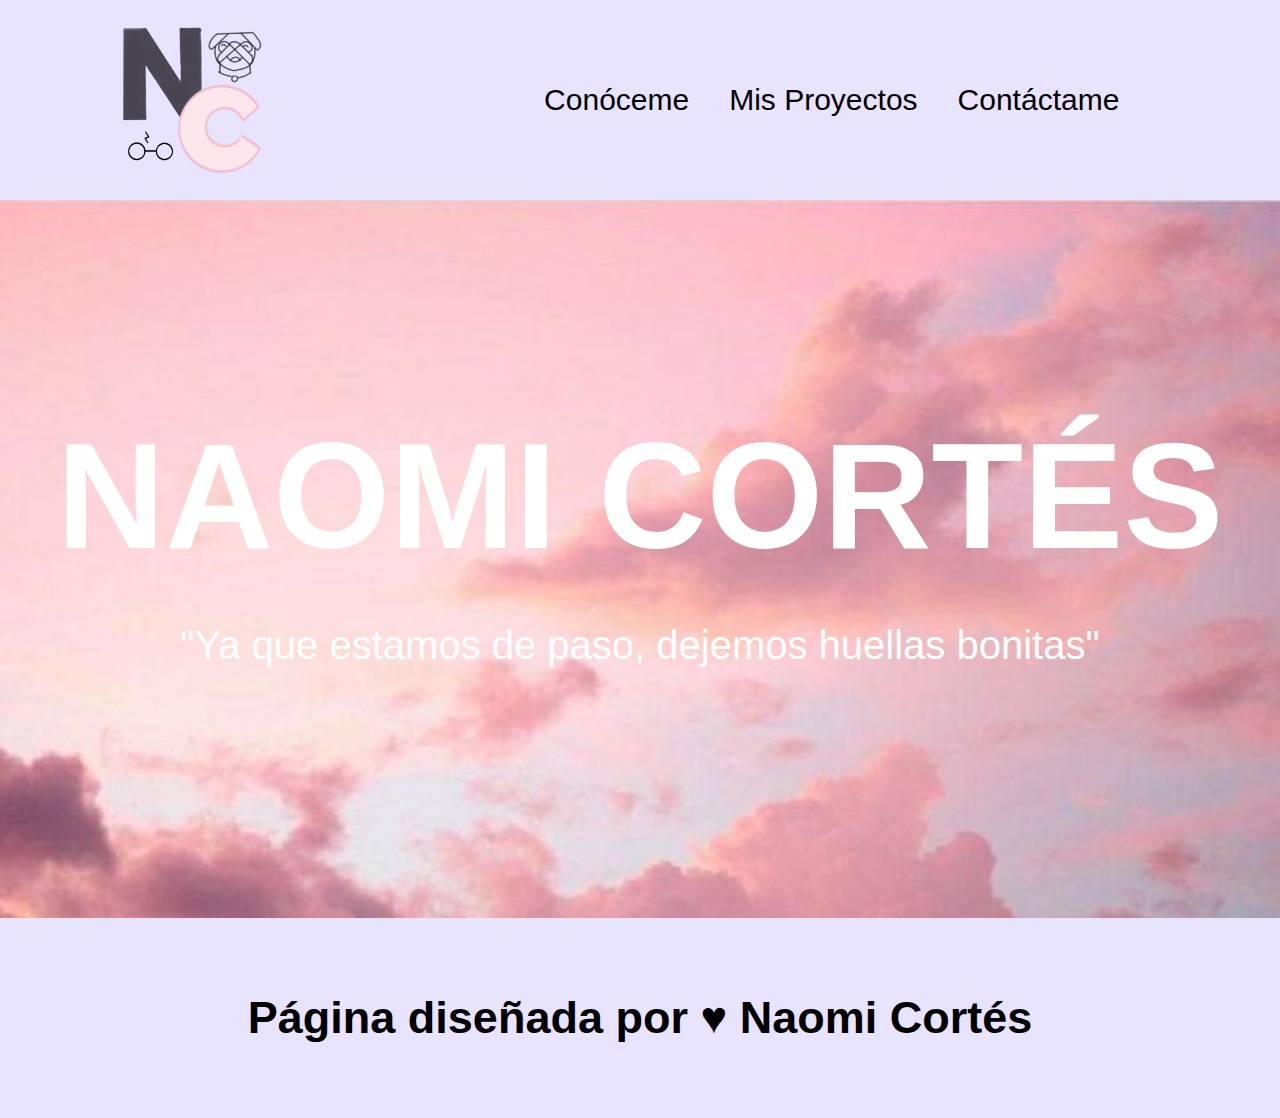
<file: index.html>
<!DOCTYPE html>
<html lang="en">

<head>
    <meta charset="UTF-8">
    <meta http-equiv="X-UA-Compatible" content="IE=edge">
    <meta name="viewport" content="width=device-width, initial-scale=1.0">
    <link rel="stylesheet" href="Stilos.css">
    <link rel="stylesheet" href="https://use.fontawesome.com/releases/v5.15.3/css/all.css" integrity="sha384-SZXxX4whJ79/gErwcOYf+zWLeJdY/qpuqC4cAa9rOGUstPomtqpuNWT9wdPEn2fk" crossorigin="anonymous">
    <title>BLOG DE NAOMI</title>
</head>
<nav>
    <img src="logoo.jpg">    
    <section class="opciones">
        <ul>
            <li><a href="Acerca de mi.html">Conóceme</a></li>
            <li><a href="Proyectooos.html">Mis Proyectos</a></li>
            <li><a href="contactame.html">Contáctame</a></li>
        </ul>
     </section>
</nav>
<main class="presentacion">
    <h2>NAOMI CORTÉS</h2>
    <p>"Ya que estamos de paso, dejemos huellas bonitas"</p>
</main> 
<nav class="piepagina">
    <h2>Página diseñada por ♥ Naomi Cortés</h2>
</nav>
</file>
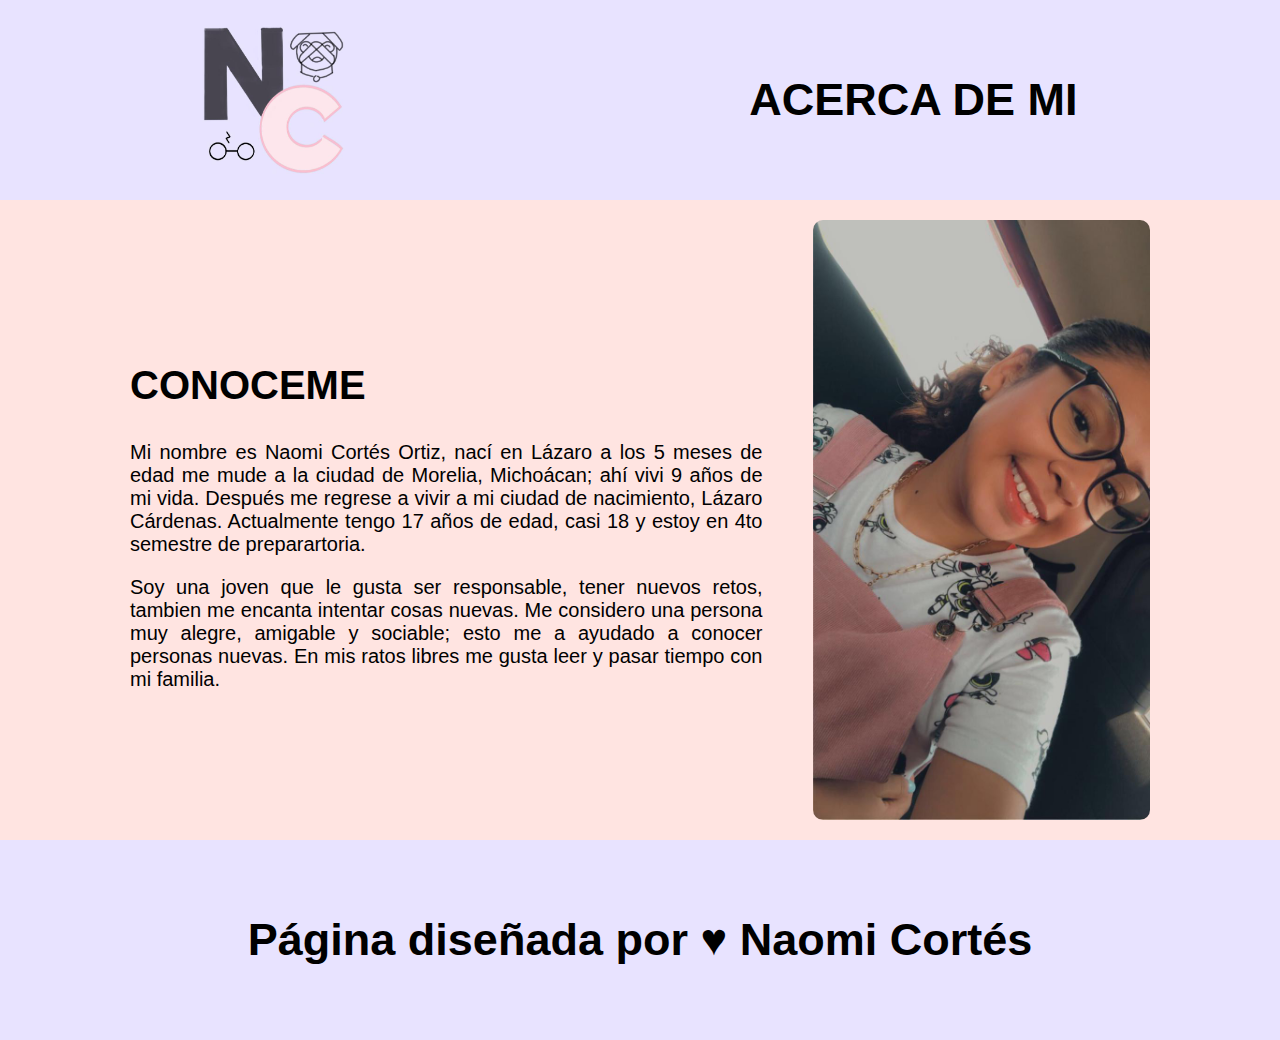
<file: Acerca de mi.html>
<!DOCTYPE html>
<html lang="en">

<head>
    <meta charset="UTF-8">
    <meta http-equiv="X-UA-Compatible" content="IE=edge">
    <meta name="viewport" content="width=device-width, initial-scale=1.0">
    <link rel="stylesheet" href="Stilos.css">
    <link rel="stylesheet" href="https://use.fontawesome.com/releases/v5.15.3/css/all.css" integrity="sha384-SZXxX4whJ79/gErwcOYf+zWLeJdY/qpuqC4cAa9rOGUstPomtqpuNWT9wdPEn2fk" crossorigin="anonymous">
    <title>CONOCEME</title>
</head>
<nav>
    <img src="logoo.jpg">    
    <section class="opciones">
        <h2>ACERCA DE MI</h2>
     </section>
</nav>
<main class="bio">
    <div class="biotext">
        <h2>CONOCEME</h2>
        <p>Mi nombre es Naomi Cortés Ortiz, nací en Lázaro a los 5 meses de edad me mude a la ciudad de Morelia, Michoácan; ahí vivi 9 años de mi vida. Después me regrese a vivir a mi ciudad de nacimiento, Lázaro Cárdenas. Actualmente tengo 17 años de edad, casi 18 y estoy en 4to semestre de preparartoria.  </p>
        <p>Soy una joven que le gusta ser responsable, tener nuevos retos, tambien me encanta intentar cosas nuevas. Me considero una persona muy alegre, amigable y sociable; esto me a ayudado a conocer personas nuevas. En mis ratos libres me gusta leer y pasar tiempo con mi familia. </p>
    </div>
        <img src="mifotito.jpg">
</main>
<nav class="piepagina">
    <h2>Página diseñada por ♥ Naomi Cortés </h2>
</nav>
</file>
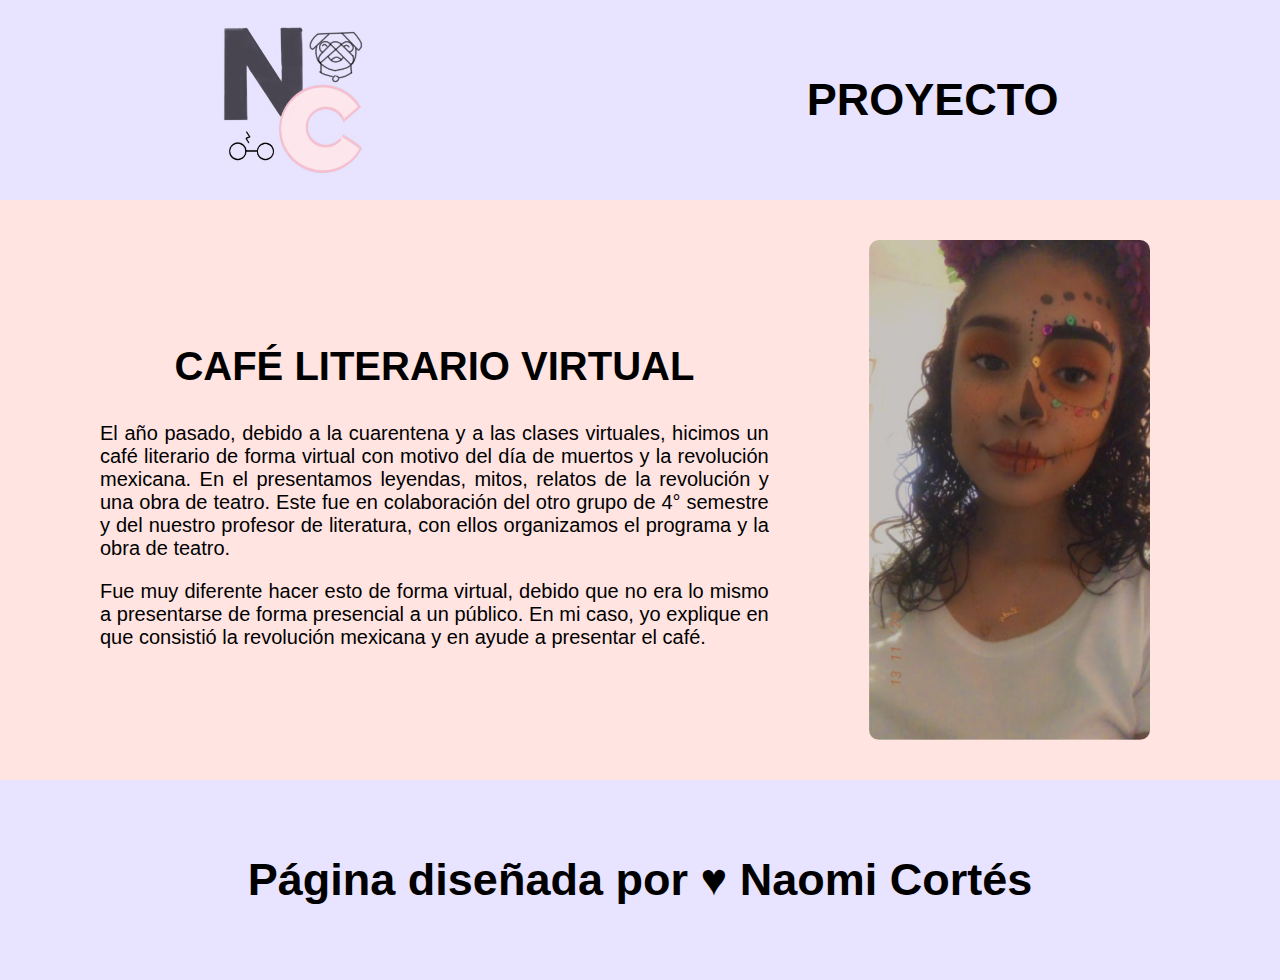
<file: cafeliterariovirtual.html>
<!DOCTYPE html>
<html lang="en">

<head>
    <meta charset="UTF-8">
    <meta http-equiv="X-UA-Compatible" content="IE=edge">
    <meta name="viewport" content="width=device-width, initial-scale=1.0">
    <link rel="stylesheet" href="Stilos.css">
    <link rel="stylesheet" href="https://use.fontawesome.com/releases/v5.15.3/css/all.css" integrity="sha384-SZXxX4whJ79/gErwcOYf+zWLeJdY/qpuqC4cAa9rOGUstPomtqpuNWT9wdPEn2fk" crossorigin="anonymous">
    <title>CAFÉ LITERARIO</title>
</head>
<nav>
    <img src="logoo.jpg">    
    <section class="opciones">
     <h2>PROYECTO</h2>
     </section>
</nav>

<main class="proyectos">
    <div class="proyectostexto">
        <h2>CAFÉ LITERARIO VIRTUAL</h2>
        <p>El año pasado, debido a la cuarentena y a las clases virtuales, hicimos un café literario de forma virtual con motivo del día de muertos y la revolución mexicana. En el presentamos leyendas, mitos, relatos de la revolución y una obra de teatro. Este fue en colaboración del otro grupo de 4° semestre y del nuestro profesor de literatura, con ellos organizamos el programa y la obra de teatro.</p>
        <p>Fue muy diferente hacer esto de forma virtual, debido que no era lo mismo a presentarse de forma presencial a un público. En mi caso, yo explique en que consistió la revolución mexicana y en ayude a presentar el café.</p>
    </div>
    <img src="calaverita.jpg">
</main>
<nav class="piepagina">
    <h2>Página diseñada por ♥ Naomi Cortés</h2>
</file>
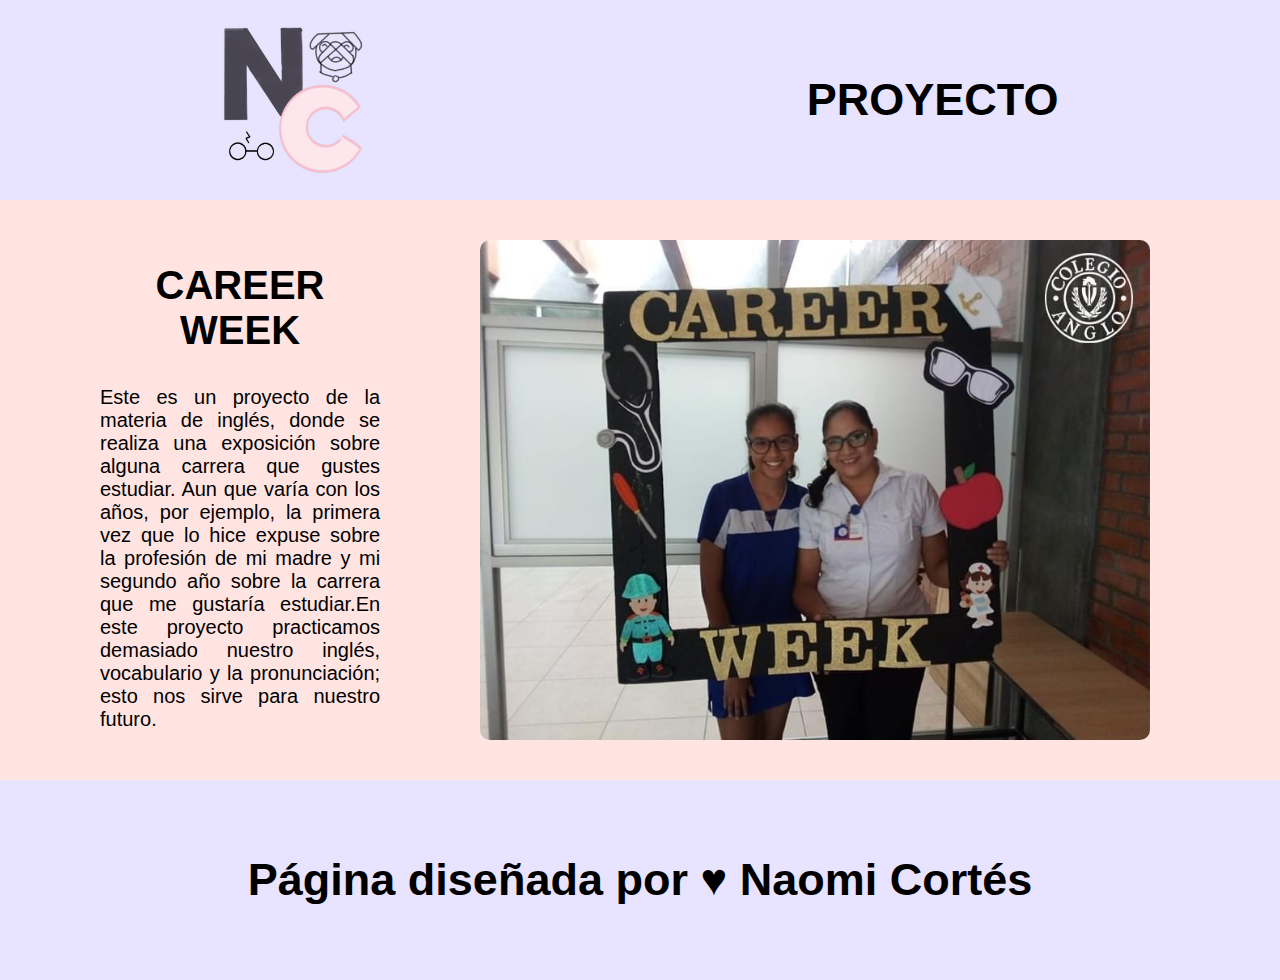
<file: careerWeekproyecto.html>
<!DOCTYPE html>
<html lang="en">

<head>
    <meta charset="UTF-8">
    <meta http-equiv="X-UA-Compatible" content="IE=edge">
    <meta name="viewport" content="width=device-width, initial-scale=1.0">
    <link rel="stylesheet" href="Stilos.css">
    <link rel="stylesheet" href="https://use.fontawesome.com/releases/v5.15.3/css/all.css" integrity="sha384-SZXxX4whJ79/gErwcOYf+zWLeJdY/qpuqC4cAa9rOGUstPomtqpuNWT9wdPEn2fk" crossorigin="anonymous">
    <title>CAREER WEEK</title>
</head>
<nav>
    <img src="logoo.jpg">    
    <section class="opciones">
     <h2>PROYECTO</h2>
     </section>
</nav>

<main class="proyectos">
    <div class="proyectostexto">
        <h2>CAREER WEEK</h2>
        <p>Este es un proyecto de la materia de inglés, donde se realiza una exposición sobre alguna carrera que gustes estudiar. Aun que varía con los años, por ejemplo, la primera vez que lo hice expuse sobre la profesión de mi madre y mi segundo año sobre la carrera que me gustaría estudiar.En este proyecto practicamos demasiado nuestro inglés, vocabulario y la pronunciación; esto nos sirve para nuestro futuro.</p>
    </div>
    <img src="FOTITOCAREER.jpg">
</main>
<nav class="piepagina">
    <h2>Página diseñada por ♥ Naomi Cortés</h2>
</file>
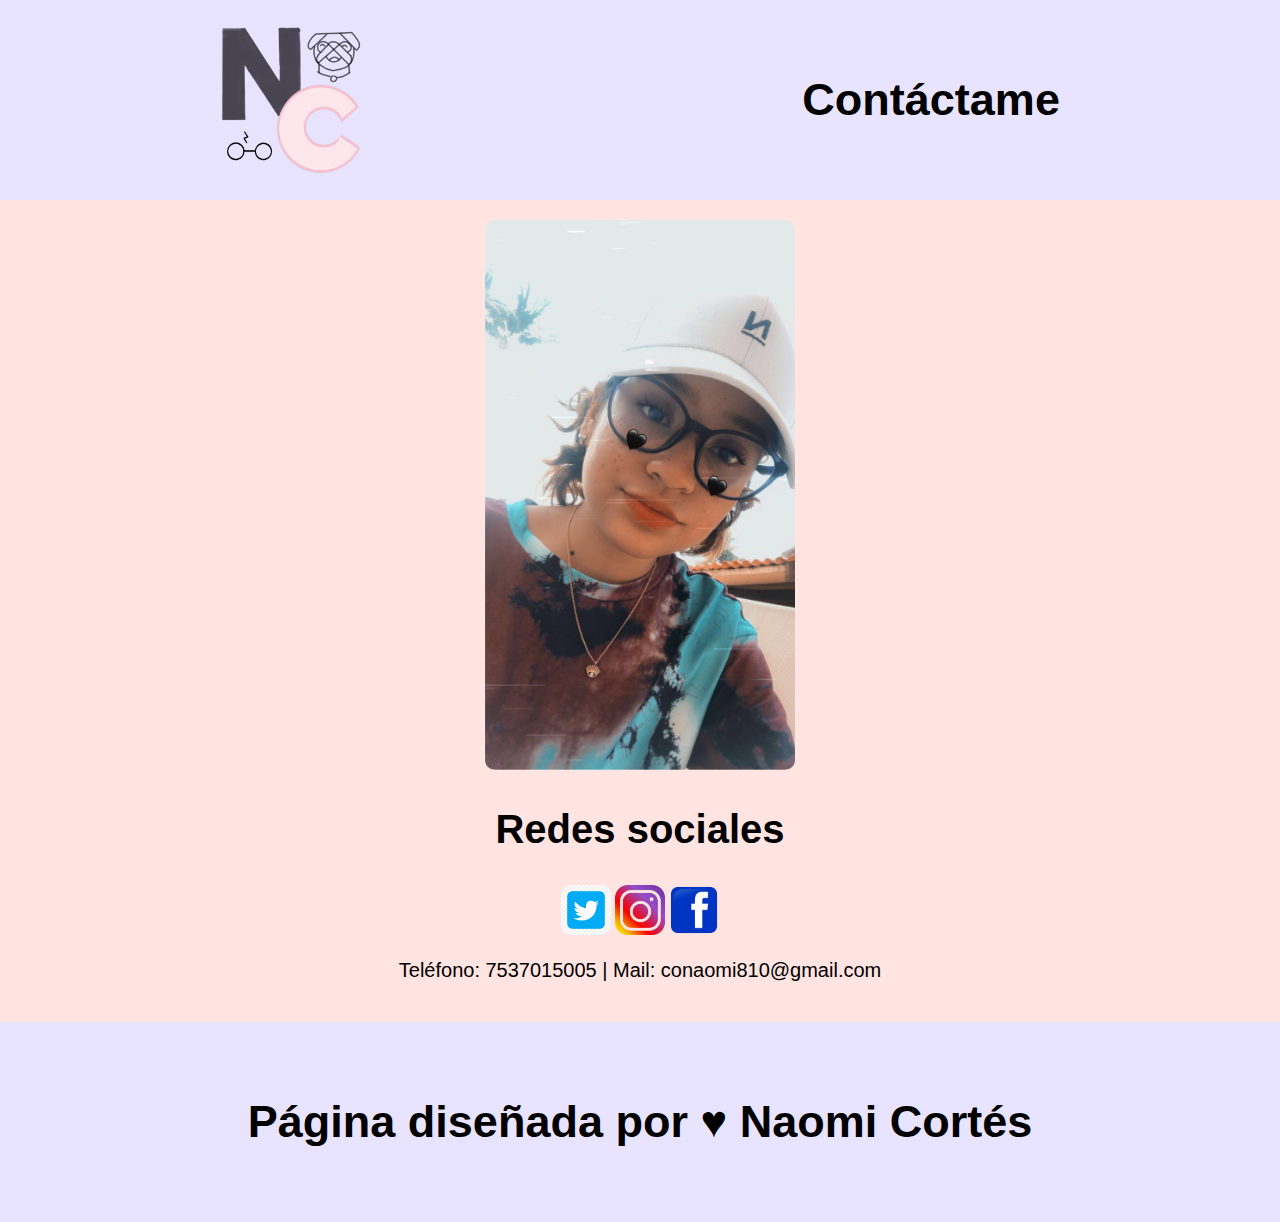
<file: contactame.html>
<!DOCTYPE html>
<html lang="en">

<head>
    <meta charset="UTF-8">
    <meta http-equiv="X-UA-Compatible" content="IE=edge">
    <meta name="viewport" content="width=device-width, initial-scale=1.0">
    <link rel="stylesheet" href="Stilos.css">
    <link rel="stylesheet" href="https://use.fontawesome.com/releases/v5.15.3/css/all.css" integrity="sha384-SZXxX4whJ79/gErwcOYf+zWLeJdY/qpuqC4cAa9rOGUstPomtqpuNWT9wdPEn2fk" crossorigin="anonymous">
    <title>CONTACTAME</title>
</head>
<nav>
    <img src="logoo.jpg">    
    <section class="opciones">
        <h2>Contáctame</h2>
     </section>
</nav>
<div class="contacto">
    <img src="Naomii.jpg">
    <h2>Redes sociales</h2>
        <div class="redes">
            <a href="https://www.twitter.com/"><img src="twitter.png"></a>
            <a href="https://www.instagram.com/"><img src="Instagraam.png"></a>
            <a href="https://www.facebook.com/"><img src="faceboook.png"></a>
        </div>
    <p>Teléfono: 7537015005 | Mail: conaomi810@gmail.com</p>
    </div>
<nav class="piepagina">
    <h2>Página diseñada por ♥ Naomi Cortés </h2>
</nav>
</file>
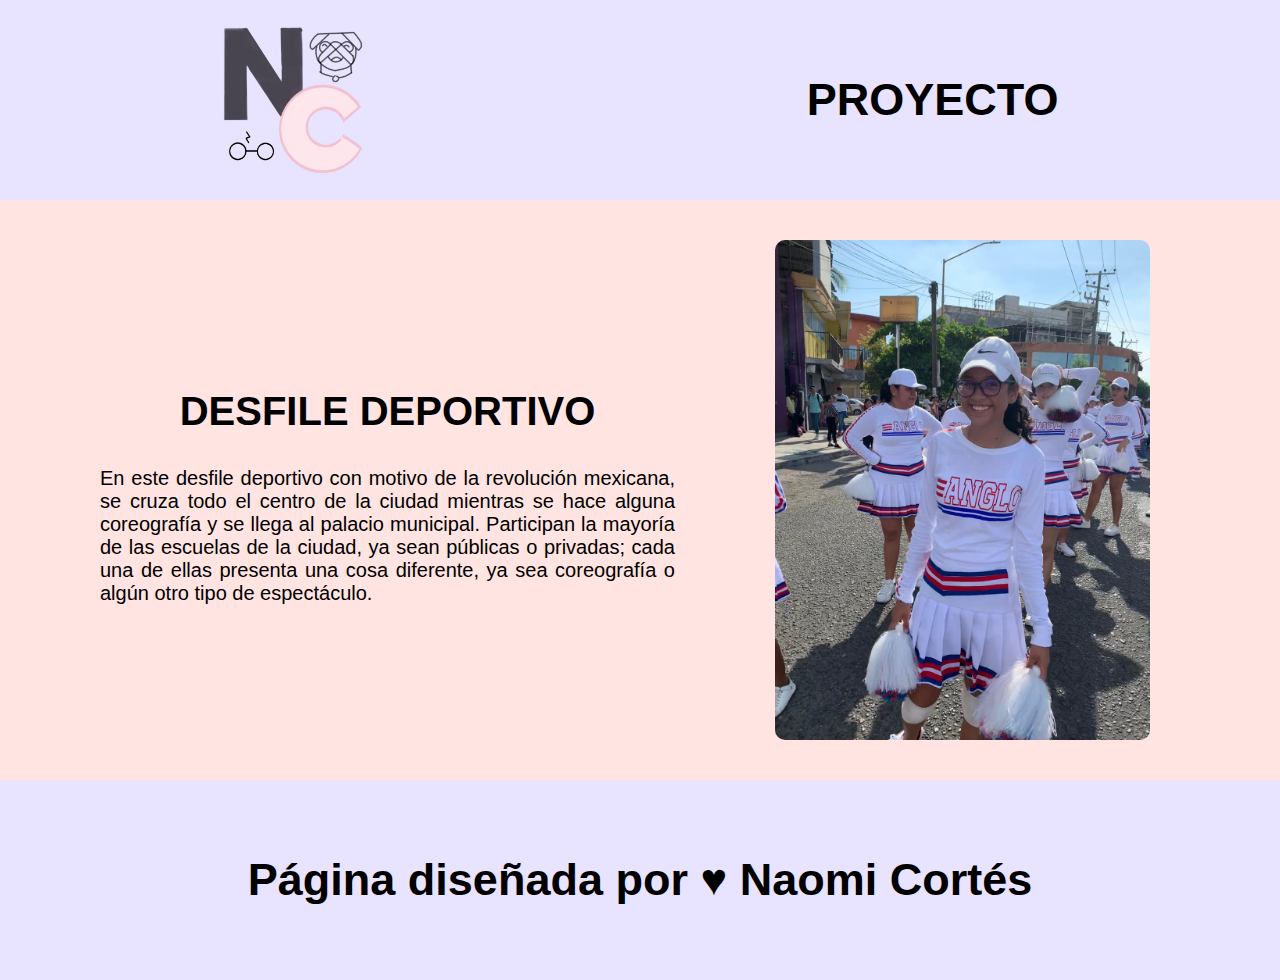
<file: Desfilerev.html>
<!DOCTYPE html>
<html lang="en">

<head>
    <meta charset="UTF-8">
    <meta http-equiv="X-UA-Compatible" content="IE=edge">
    <meta name="viewport" content="width=device-width, initial-scale=1.0">
    <link rel="stylesheet" href="Stilos.css">
    <link rel="stylesheet" href="https://use.fontawesome.com/releases/v5.15.3/css/all.css" integrity="sha384-SZXxX4whJ79/gErwcOYf+zWLeJdY/qpuqC4cAa9rOGUstPomtqpuNWT9wdPEn2fk" crossorigin="anonymous">
    <title>DESFILE DEPORTIVO</title>
</head>
<nav>
    <img src="logoo.jpg">    
    <section class="opciones">
     <h2>PROYECTO</h2>
     </section>
</nav>

<main class="proyectos">
    <div class="proyectostexto">
        <h2>DESFILE DEPORTIVO</h2>
        <p> En este desfile deportivo con motivo de la revolución mexicana, se cruza todo el centro de la ciudad mientras se hace alguna coreografía y se llega al palacio municipal. Participan la mayoría de las escuelas de la ciudad, ya sean públicas o privadas; cada una de ellas presenta una cosa diferente, ya sea coreografía o algún otro tipo de espectáculo. </p>
    </div>
    <img src="desfile.png">
</main>
<nav class="piepagina">
    <h2>Página diseñada por ♥ Naomi Cortés</h2>
</file>
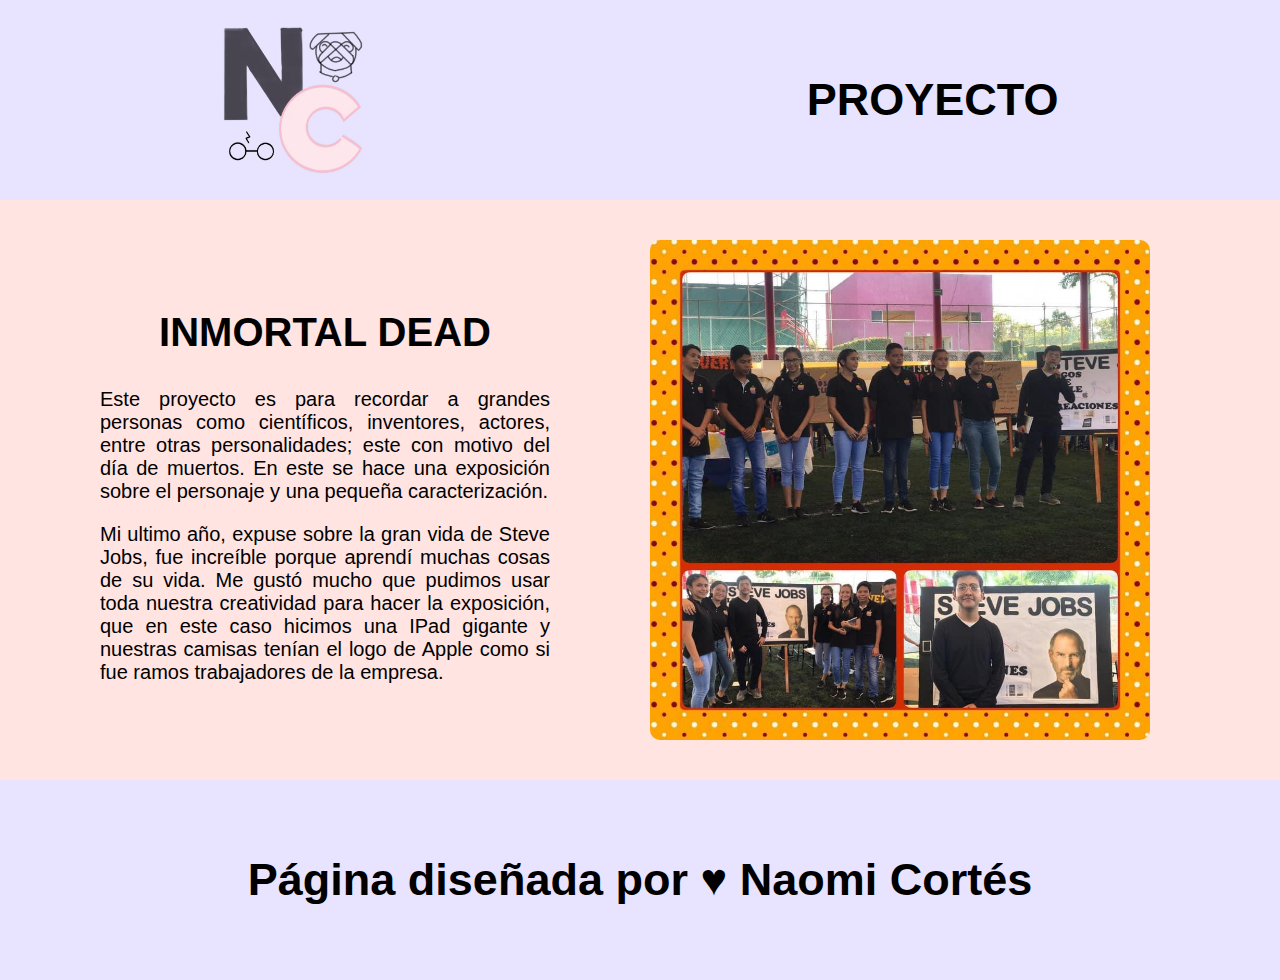
<file: Inmortal dead proyecto.html>
<!DOCTYPE html>
<html lang="en">

<head>
    <meta charset="UTF-8">
    <meta http-equiv="X-UA-Compatible" content="IE=edge">
    <meta name="viewport" content="width=device-width, initial-scale=1.0">
    <link rel="stylesheet" href="Stilos.css">
    <link rel="stylesheet" href="https://use.fontawesome.com/releases/v5.15.3/css/all.css" integrity="sha384-SZXxX4whJ79/gErwcOYf+zWLeJdY/qpuqC4cAa9rOGUstPomtqpuNWT9wdPEn2fk" crossorigin="anonymous">
    <title>INMORTAL DEAD</title>
</head>
<nav>
    <img src="logoo.jpg">    
    <section class="opciones">
     <h2>PROYECTO</h2>
     </section>
</nav>

<main class="proyectos">
    <div class="proyectostexto">
        <h2>INMORTAL DEAD</h2>
        <p>Este proyecto es para recordar a grandes personas como científicos, inventores, actores, entre otras personalidades; este con motivo del día de muertos. En este se hace una exposición sobre el personaje y una pequeña caracterización.</p>
        <p>Mi ultimo año, expuse sobre la gran vida de Steve Jobs, fue increíble porque aprendí muchas cosas de su vida. Me gustó mucho que pudimos usar toda nuestra creatividad para hacer la exposición, que en este caso hicimos una IPad gigante y nuestras camisas tenían el logo de Apple como si fue ramos trabajadores de la empresa.</p>
    </div>
    <img src="inmortaldead.jpg">
</main>
<nav class="piepagina">
    <h2>Página diseñada por ♥ Naomi Cortés</h2>
</file>
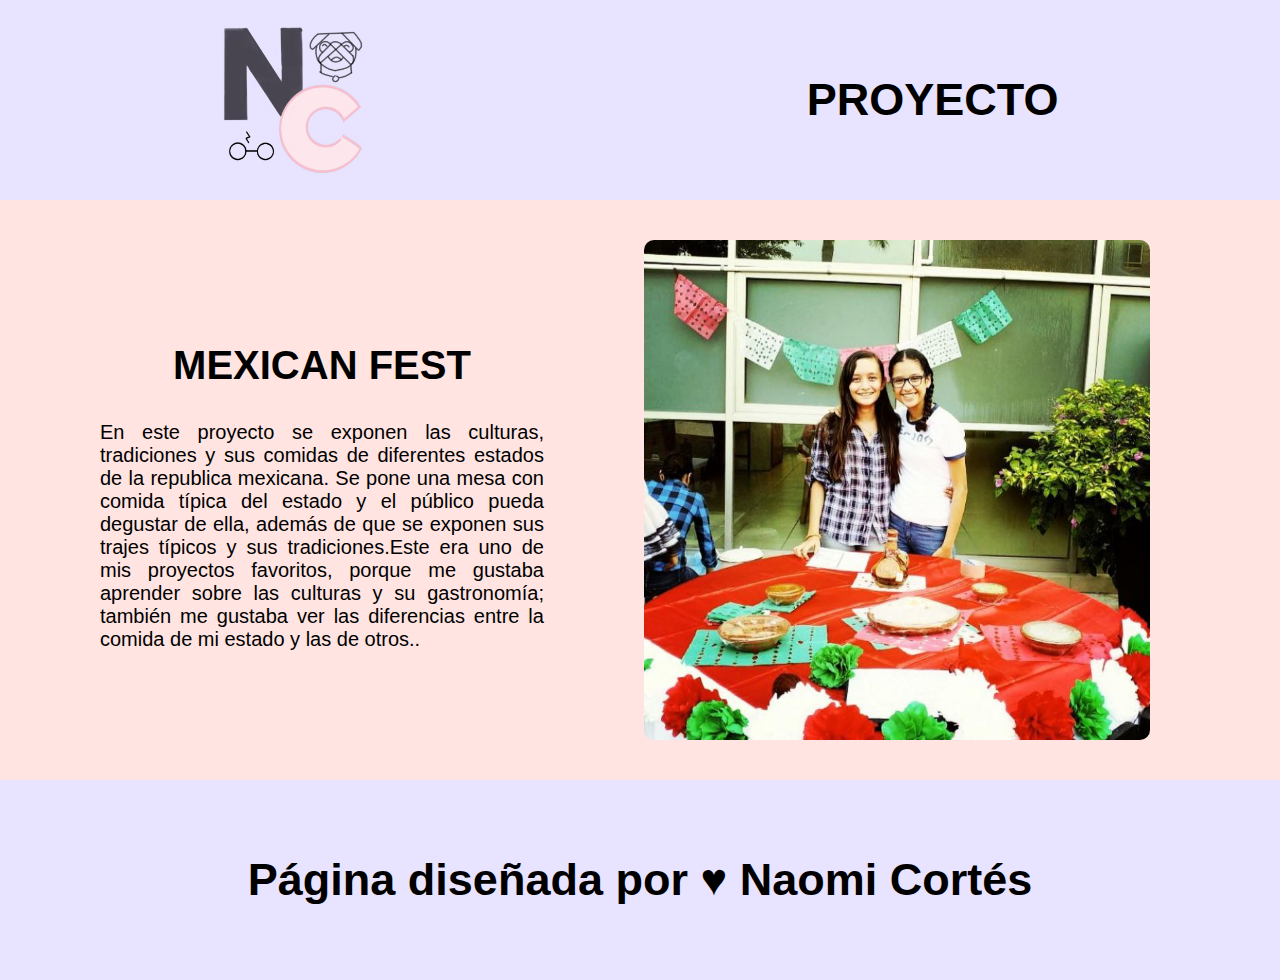
<file: MEXICANFEST.html>
<!DOCTYPE html>
<html lang="en">

<head>
    <meta charset="UTF-8">
    <meta http-equiv="X-UA-Compatible" content="IE=edge">
    <meta name="viewport" content="width=device-width, initial-scale=1.0">
    <link rel="stylesheet" href="Stilos.css">
    <link rel="stylesheet" href="https://use.fontawesome.com/releases/v5.15.3/css/all.css" integrity="sha384-SZXxX4whJ79/gErwcOYf+zWLeJdY/qpuqC4cAa9rOGUstPomtqpuNWT9wdPEn2fk" crossorigin="anonymous">
    <title>MEXICAN FEST</title>
</head>
<nav>
    <img src="logoo.jpg">    
    <section class="opciones">
     <h2>PROYECTO</h2>
     </section>
</nav>

<main class="proyectos">
    <div class="proyectostexto">
        <h2>MEXICAN FEST</h2>
        <p>En este proyecto se exponen las culturas, tradiciones y sus comidas de diferentes estados de la republica mexicana. Se pone una mesa con comida típica del estado y el público pueda degustar de ella, además de que se exponen sus trajes típicos y sus tradiciones.Este era uno de mis proyectos favoritos, porque me gustaba aprender sobre las culturas y su gastronomía; también me gustaba ver las diferencias entre la comida de mi estado y las de otros..</p>
    </div>
    <img src="mexican feest.jpg">
</main>
<nav class="piepagina">
    <h2>Página diseñada por ♥ Naomi Cortés</h2>
</file>
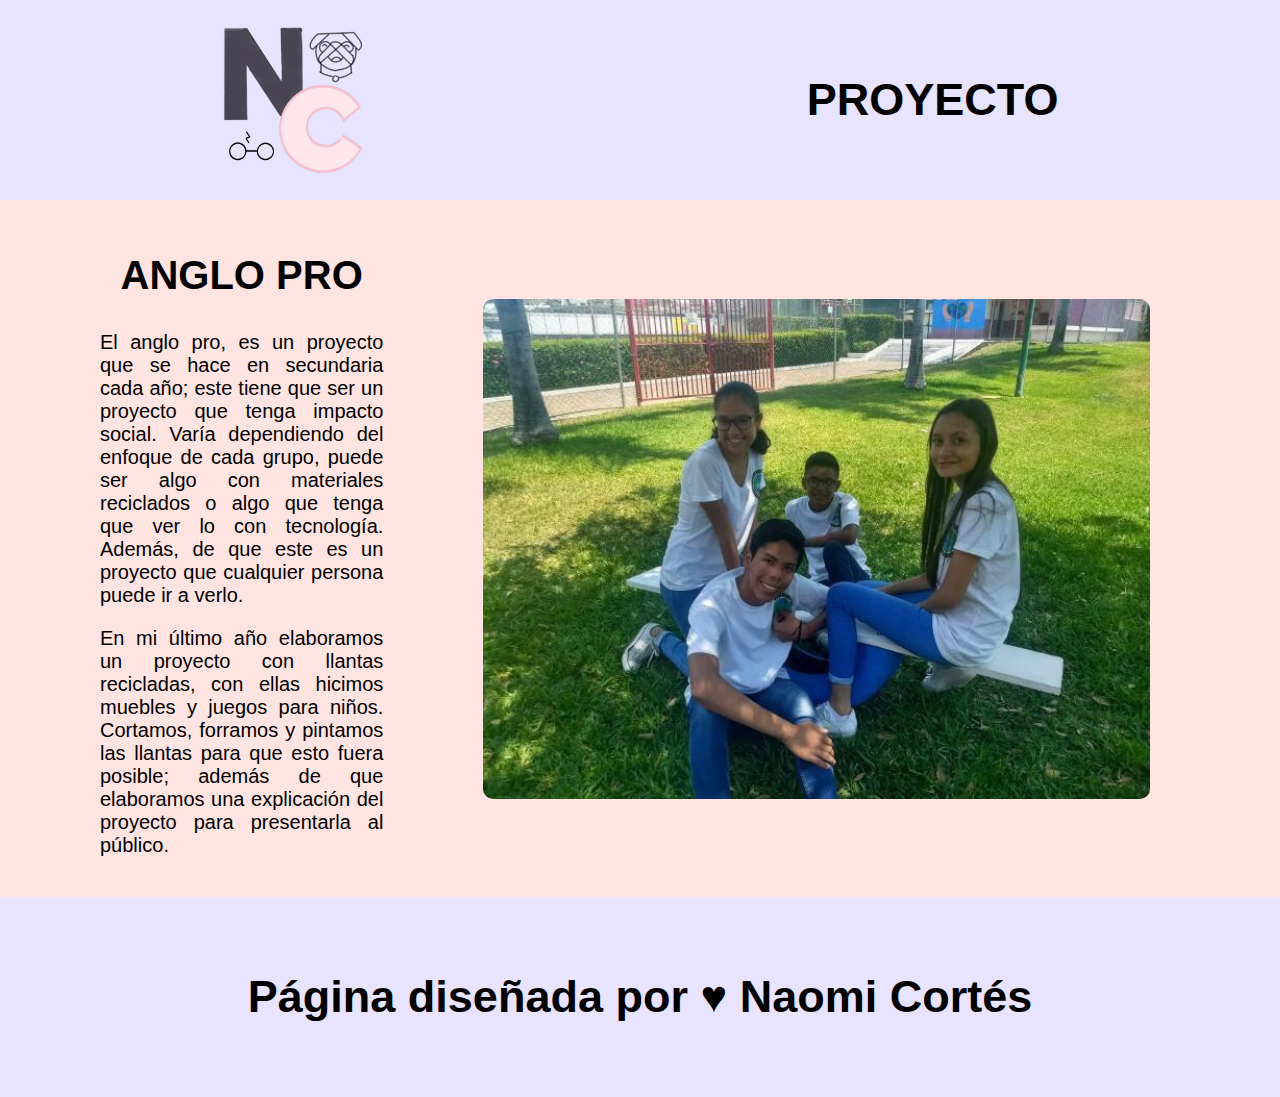
<file: Proyectoanglopro.html>
<!DOCTYPE html>
<html lang="en">

<head>
    <meta charset="UTF-8">
    <meta http-equiv="X-UA-Compatible" content="IE=edge">
    <meta name="viewport" content="width=device-width, initial-scale=1.0">
    <link rel="stylesheet" href="Stilos.css">
    <link rel="stylesheet" href="https://use.fontawesome.com/releases/v5.15.3/css/all.css" integrity="sha384-SZXxX4whJ79/gErwcOYf+zWLeJdY/qpuqC4cAa9rOGUstPomtqpuNWT9wdPEn2fk" crossorigin="anonymous">
    <title>ANGLO PRO</title>
</head>
<nav>
    <img src="logoo.jpg">    
    <section class="opciones">
     <h2>PROYECTO</h2>
     </section>
</nav>

<main class="proyectos">
    <div class="proyectostexto">
        <h2>ANGLO PRO</h2>
        <p>El anglo pro, es un proyecto que se hace en secundaria cada año; este tiene que ser un proyecto que tenga impacto social. Varía dependiendo del enfoque de cada grupo, puede ser algo con materiales reciclados o algo que tenga que ver lo con tecnología. Además, de que este es un proyecto que cualquier persona puede ir a verlo.</p>
        <p>En mi último año elaboramos un proyecto con llantas recicladas, con ellas hicimos muebles y juegos para niños. Cortamos, forramos y pintamos las llantas para que esto fuera posible; además de que elaboramos una explicación del proyecto para presentarla al público.</p>
    </div>
    <img src="Anglopro.png">
</main>
<nav class="piepagina">
    <h2>Página diseñada por ♥ Naomi Cortés</h2>
</nav>
</file>
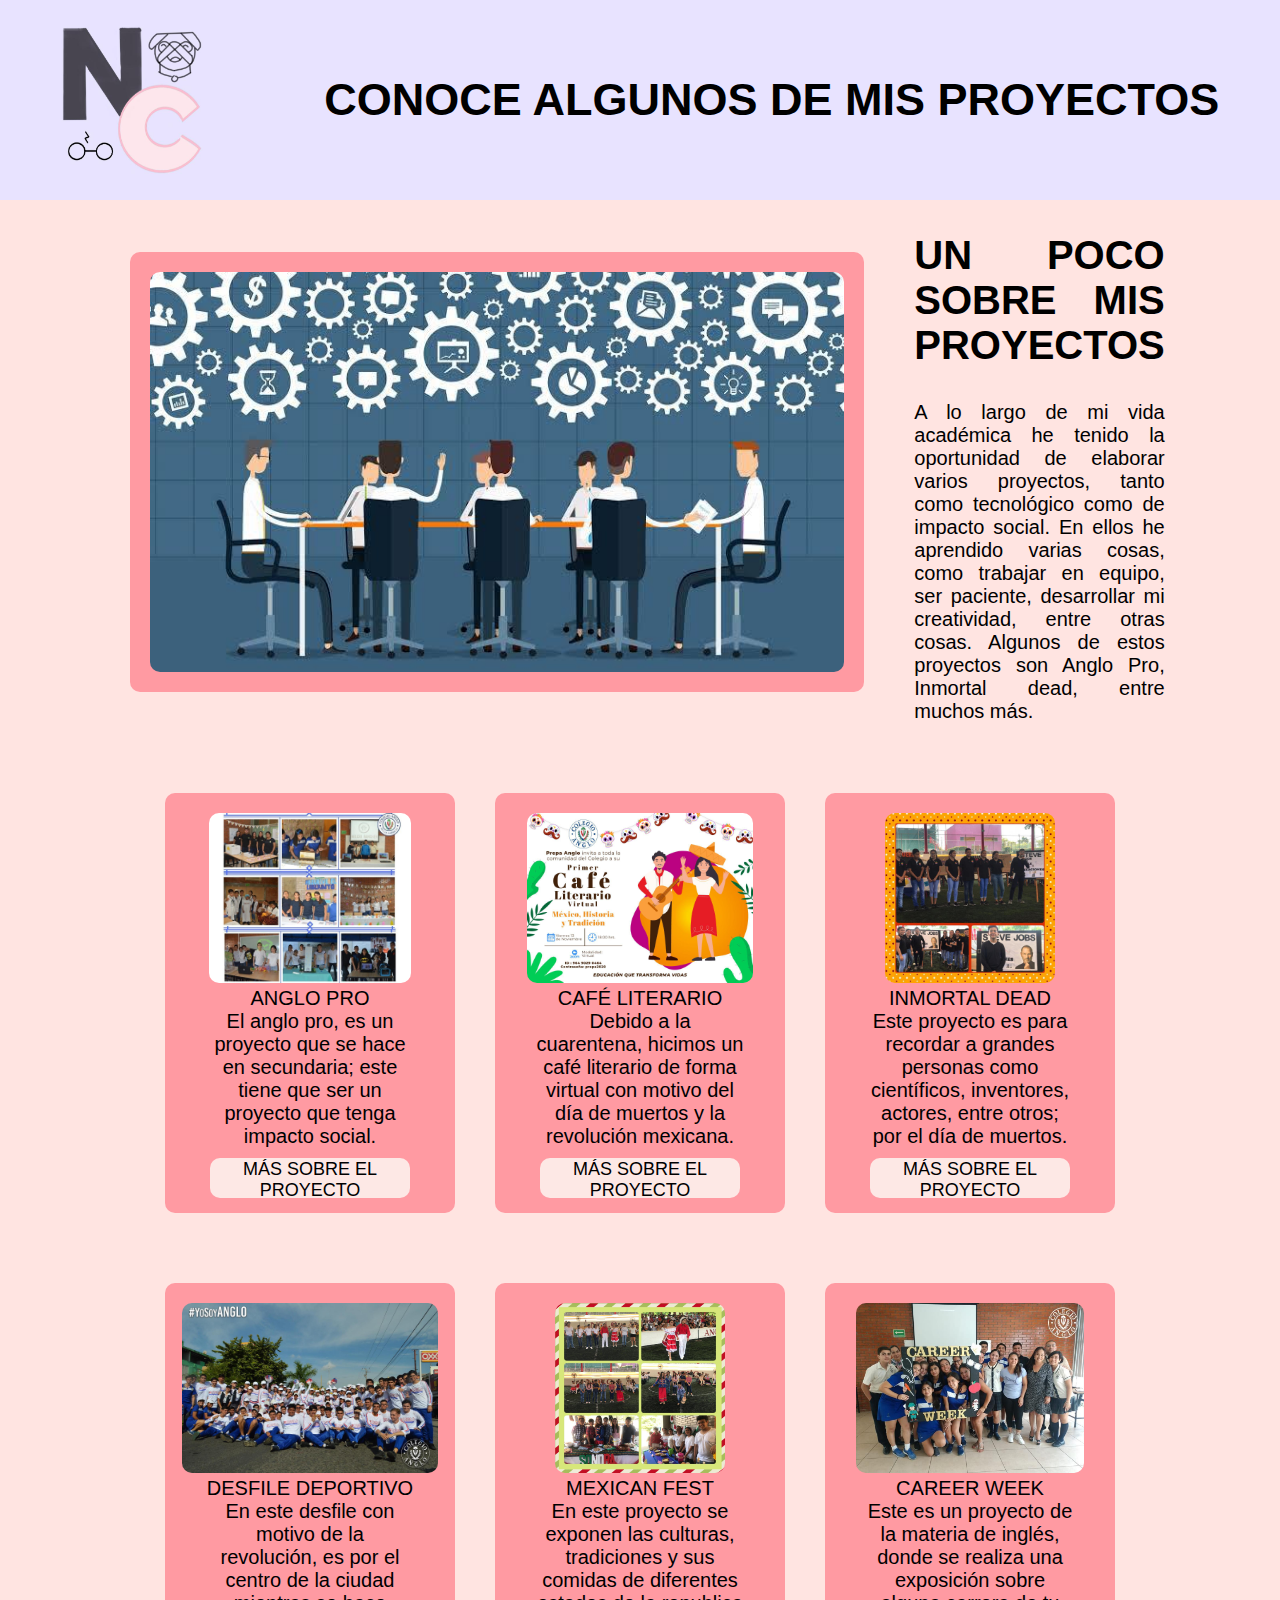
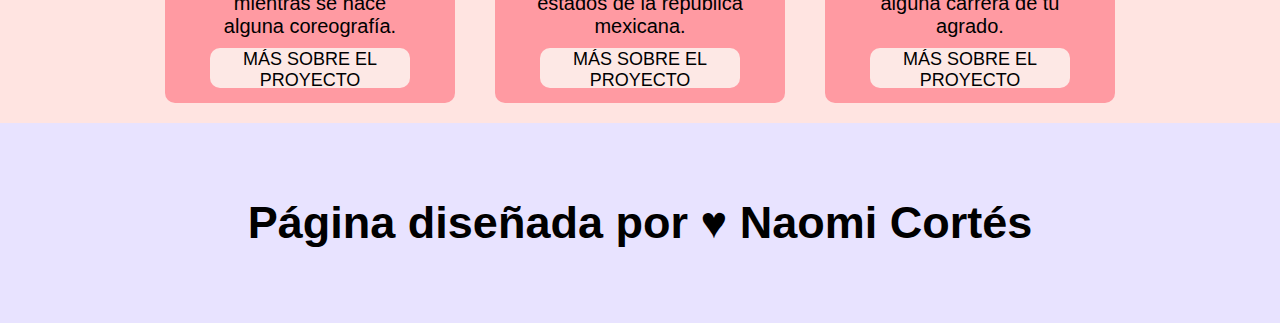
<file: Proyectooos.html>
<!DOCTYPE html>
<html lang="en">

<head>
    <meta charset="UTF-8">
    <meta http-equiv="X-UA-Compatible" content="IE=edge">
    <meta name="viewport" content="width=device-width, initial-scale=1.0">
    <link rel="stylesheet" href="Stilos.css">
    <link rel="stylesheet" href="https://use.fontawesome.com/releases/v5.15.3/css/all.css" integrity="sha384-SZXxX4whJ79/gErwcOYf+zWLeJdY/qpuqC4cAa9rOGUstPomtqpuNWT9wdPEn2fk" crossorigin="anonymous">
    <title>PROYECTOS</title>
</head>
<nav>
    <img src="logoo.jpg">    
    <section class="opciones">
        <h2>CONOCE ALGUNOS DE MIS PROYECTOS</h2>
     </section>
</nav>
<main class="proyecto">
    <div class="proyectoimg">
        <img src="proyectito.jpg"> 
    </div>
    <div class="proyectotext">
        <h2>UN POCO SOBRE MIS PROYECTOS</h2>
        <p>A lo largo de mi vida académica he tenido la oportunidad de elaborar varios proyectos, tanto como tecnológico como de impacto social. En ellos he aprendido varias cosas, como trabajar en equipo, ser paciente, desarrollar mi creatividad, entre otras cosas. Algunos de estos proyectos son Anglo Pro, Inmortal dead, entre muchos más.  </p>
    </div>
</main>
<div class="rejilla">
    <div class="cuadro">
        <img src="Anglopromucho.jpg">
        <p>ANGLO PRO</p>
       <p>El anglo pro, es un proyecto que se hace en secundaria; este tiene que ser un proyecto que tenga impacto social.</p> 
        <button><a href="Proyectoanglopro.html">MÁS SOBRE EL PROYECTO</a></button>   
    </div>
    <div class="cuadro"> 
        <img src="Cafe literario.png">
        <p>CAFÉ LITERARIO</p>
       <p>Debido a la cuarentena, hicimos un café literario de forma virtual con motivo del día de muertos y la revolución mexicana.</p> 
        <button><a href="cafeliterariovirtual.html">MÁS SOBRE EL PROYECTO</a></button>
    </div>
    <div class="cuadro"> 
            <img src="inmortaldead.jpg">
            <p>INMORTAL DEAD</p>
            <p>Este proyecto es para recordar a grandes personas como científicos, inventores, actores, entre otros; por el día de muertos.</p>
            <button><a href="Inmortal dead proyecto.html">MÁS SOBRE EL PROYECTO</a></button>
    </div>
</div>
<div class="rejilla">
    <div class="cuadro">
        <img src="Desfilet5odos.jpg">
        <p>DESFILE DEPORTIVO</p>
        <p> En este desfile con motivo de la revolución, es por el centro de la ciudad mientras se hace alguna coreografía.</p>
        <button><a href="Desfilerev.html">MÁS SOBRE EL PROYECTO</a></button>   
    </div>
    <div class="cuadro"> 
        <img src="mexicanfest.jpg">
        <p>MEXICAN FEST</p>
        <p>En este proyecto se exponen las culturas, tradiciones y sus comidas de diferentes estados de la republica mexicana.</p>
        <button><a href="MEXICANFEST.html">MÁS SOBRE EL PROYECTO</a></button>
    </div>
    <div class="cuadro"> 
        <img src="careerweektodos.jpg">
        <p>CAREER WEEK</p>
        <p>Este es un proyecto de la materia de inglés, donde se realiza una exposición sobre alguna carrera de tu agrado.</p>
        <button><a href="careerWeekproyecto.html">MÁS SOBRE EL PROYECTO</a></button>
    </div>
</div>
<main>
<nav class="piepagina">
    <h2>Página diseñada por ♥ Naomi Cortés</h2>
</nav>
</file>
<file: Stilos.css>
body{
    margin: 0px;
}
nav{
    background-color:#e8e3ff;
    color: #000000;
    font-family: Arial, Helvetica, sans-serif;
    justify-content:space-around;
    text-decoration: none;
    align-items:center;
    display:flex;
    font-size: 30px;
    height: 200px;
}
nav img{
    height: 150px;
}
nav .opciones ul li{
    margin-right:40px;
}
nav .opciones ul{
    list-style: none; 
    display:flex;
}
.opciones a{
    color: #000000;
    text-decoration: none;
}
.presentacion{
    background-image: url(fondo.jpg);
    color: #ffffff;
    background-repeat: no-repeat;
    justify-content: center;
    background-size: cover;
    text-align: center;
    align-items: center;
    display:flow-root;
    padding-top: 210px;
    padding-bottom: 210px;
}
.presentacion h2{
    margin-bottom: 0px;
    margin-top: 0px;
    font-size:150px;
    font-family:'Lucida Sans', 'Lucida Sans Regular', 'Lucida Grande', 'Lucida Sans Unicode', Verdana, sans-serif
}
.presentacion p{
    font-size: 40px;
    font-family: Arial, Helvetica, sans-serif;
}
.bio{
    background-color: #ffe4e1;
    justify-content:space-between;
    align-items: center;
    text-align: justify;
    display:flex;
}
.bio img{
    height: 600px;
    margin-right: 130px;
    border-radius: 10px;
    margin-bottom: 20px;
    margin-top: 20px;
}
.biotext{
    margin-left: 130px;
    margin-right: 50px;
    color: #000000;
}
.biotext h2{
    font-size: 40px;
    font-family:'Lucida Sans', 'Lucida Sans Regular', 'Lucida Grande', 'Lucida Sans Unicode', Verdana, sans-serif
}
.biotext p{
    font-size: 20px;
    font-family: Arial, Helvetica, sans-serif;
}
.proyecto{
    background-color: #ffe4e1;
    color: #000000;
    justify-content:space-between;
    align-items: center;
    text-align: justify;
    display:flex;
}
.proyecto img{
    border-radius: 10px;
    height: 400px;
    margin: 20px;
}
.proyectoimg{
    background-color: #ff9aa2;
    justify-content:center;
    display:inline-block;
    text-align: center;
    align-items:center;
    border-radius: 10px;
    margin-bottom: 20px;
    margin-left: 130px;
    margin-right: 50px;
    margin-top: 20px;
    height: 440px;
}
.proyectotext{
  text-align:justify; 
  margin-right: 130px; 
}
.proyectotext h2{
    font-size: 40px;
    font-family:'Lucida Sans', 'Lucida Sans Regular', 'Lucida Grande', 'Lucida Sans Unicode', Verdana, sans-serif
}
.proyectotext p{
    font-size: 20px;
    font-family: Arial, Helvetica, sans-serif;
}
.rejilla{
    background-color: #ffe4e1;
    justify-content: center; 
    align-items:center;
    display:flex;
    padding-top: 50px;
}
.rejilla img{
    height: 170px;
    border-radius: 10px;
    margin-top: 10px;
}
.cuadro{
    background-color: #ff9aa2;
    text-align: center;
    border-radius: 10px;
    padding: 10px;
    margin-left: 20px;
    margin-right: 20px;
    margin-bottom: 20px;
    height: 400px;
    width: 270px;
}
.rejilla h2{
    color: #000000;
    font-size: 25px;
    margin: 10px;
    text-align: center;
    font-family:'Lucida Sans', 'Lucida Sans Regular', 'Lucida Grande', 'Lucida Sans Unicode', Verdana, sans-serif
}
.rejilla a{ 
    color: #000000;
    text-decoration: none;
    font-family: Arial, Helvetica, sans-serif;
    font-size: 18px;
}
.rejilla p{
    color: #000000;
    text-align: center;
    font-family: Arial, Helvetica, sans-serif;  
    font-size: 20px;
    margin: 0px 30px;
}
.rejilla button{   
    background: #fde8e5;
    color: #ffffff;
    border:none;
    border-radius: 10px;
    margin-bottom: 10px;
    margin-top: 10px;
    font-size: 15px;
    width: 200px; 
    height: 40px;
}
.contacto{
    background-image: url(color.jpg);
    color: #000000;
    justify-content: center;
    text-align: center;
    align-items: center;
    display:block; 
    padding-top: 20px;
    padding-bottom: 20px;
}
.contacto img{
    height: 550px;
    border-radius: 10px;
}
.contacto h2{
    font-size: 40px;
    font-family:'Lucida Sans', 'Lucida Sans Regular', 'Lucida Grande', 'Lucida Sans Unicode', Verdana, sans-serif
}
.contacto p{
    font-family: Arial, Helvetica, sans-serif;
    font-size: 20px;
}

.redes img{
    height: 50px; 
    justify-content: center;
    align-items: center; 
}
.proyectos{
    background-color:#ffe4e1;
    color: #000000;
    justify-content: center;
    text-align: center;
    align-items: center;
    display:flex; 
    padding-top: 20px;
    padding-bottom: 20px;
}
.proyectos img{
    height: 500px;
    margin-right: 130px;
    border-radius: 10px;
    margin-bottom: 20px;
    margin-top: 20px;

}
.proyectostexto{
    margin-right: 100px;
    margin-left: 100px;
}
.proyectostexto h2{
    font-size: 40px;
    font-family:'Lucida Sans', 'Lucida Sans Regular', 'Lucida Grande', 'Lucida Sans Unicode', Verdana, sans-serif
}
.proyectostexto p{
    font-family: Arial, Helvetica, sans-serif;
    font-size: 20px;
    text-align: justify;
}
</file>
